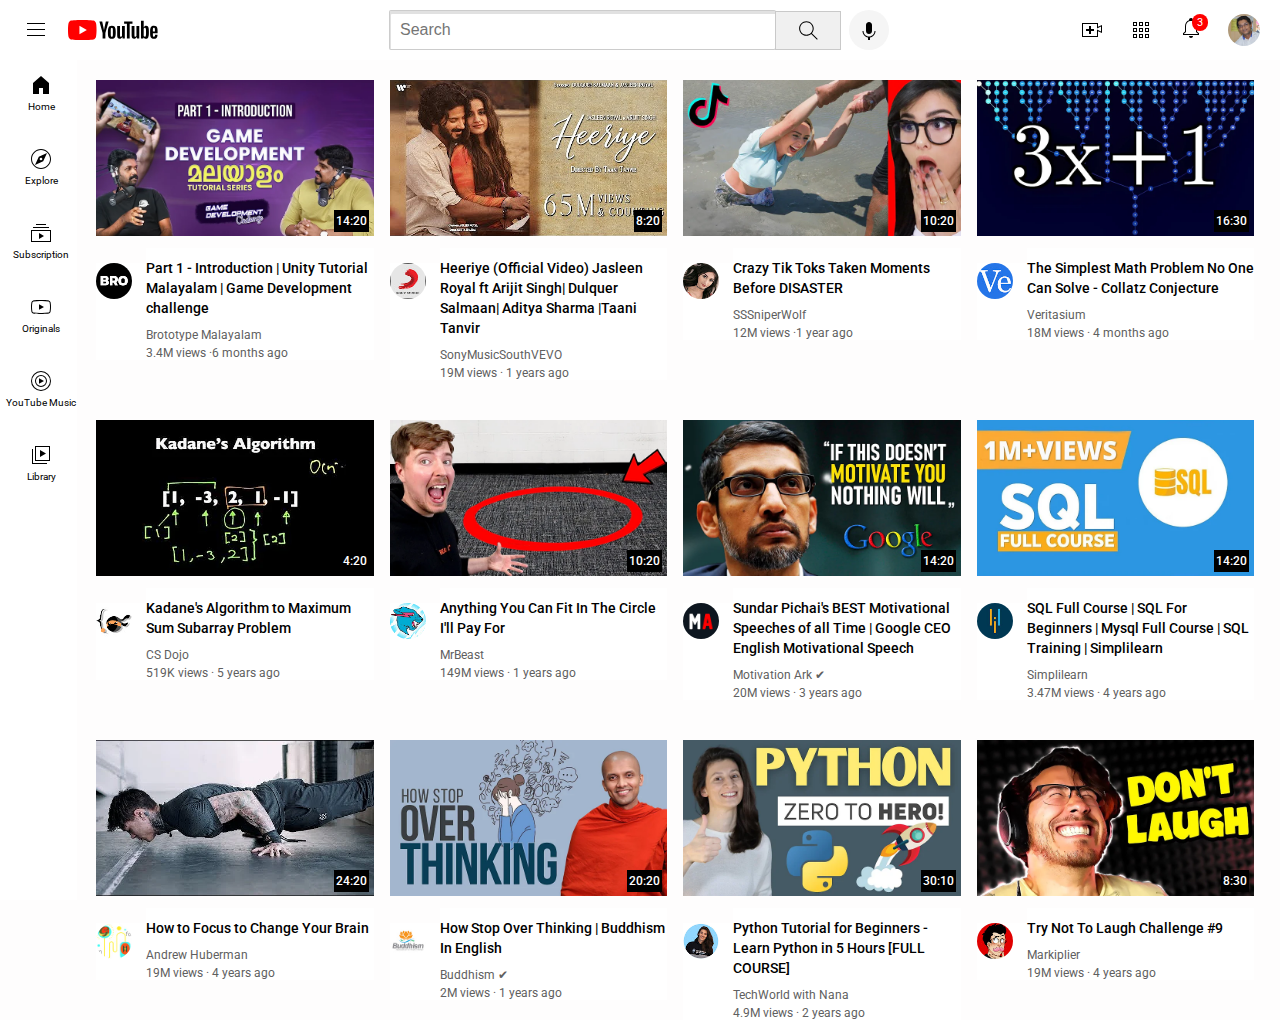
<file: index.html>
<!DOCTYPE html>
<html>
    <head>
        <title>YouTube.com clone</title>

        <link rel="preconnect" href="https://fonts.googleapis.com">
        <link rel="preconnect" href="https://fonts.gstatic.com" crossorigin>
        <link href="https://fonts.googleapis.com/css2?family=Roboto:wght@500;700&display=swap" rel="stylesheet">

        <link rel="stylesheet" href="styles/youtubegeneral.css">
        <link rel="stylesheet" href="styles/youtubeheader.css">
        <link rel="stylesheet" href="styles/youtube.css">
        <link rel="stylesheet" href="styles/slidebar.css">
    </head>
   
    <body>
        <div class="header">
            <div class="left-section"> 
                <img class="youtube-menu"src="Icons/hamburger-menu.svg">
                <img class="youtube-logo"src="Icons/youtube-logo.svg">
             </div>
            <div class="center-section">
                <input class="search-bar" type="text "  placeholder="Search">
                <button class="search-button">
                    <img class="search-icon" src="Icons/search.svg">
                </button>
                <button class="voicesearch-button">
                    <img class="voice-search"src="Icons/voice-search-icon.svg">
                </button>
            </div>
            <div class="right-section">
                <img class="icon-upload"src="Icons/upload.svg">
                <img class="icon-app" src="Icons/youtube-apps.svg">
                <div class="notifications-icon"> 
                    <img class="icon-notification" src="Icons/notifications.svg">
                    <div class="notification-count">3</div>
                </div>
                <img class="channel-profile"src="Channel/Profilepic1.jpg">
            </div>   
        </div>

        <div class="side-bar">
            <div class="sidebar-link">
                <img src="Icons/home (1).svg">
                <div>Home</div>
            </div>
            <div class="sidebar-link">
                <img src="Icons/explore.svg">
                <div>Explore</div>
            </div>
            <div class="sidebar-link">
                <img src="Icons/subscriptions.svg">
                <div>Subscription</div>
            </div>
            <div class="sidebar-link">
                <img src="Icons/originals.svg">
                <div>Originals</div>
            </div>
            <div class="sidebar-link">
                <img src="Icons/youtube-music.svg">
                <div>YouTube Music</div>
            </div>
            <div class="sidebar-link">
                <img src="Icons/library.svg">
                <div>Library</div>
            </div>
        </div>
       
        <div class="video-grid">
            <div class="video-preview">
                <div class="thumbnail-row">
                    <img class="thumbnail-image" src="Thumbnail/thumb1.webp">
                    <div  class="video-time">
                        14:20
                    </div>
                </div>
        
                <div class="video-info-grid">
                    <div class="channel-pic">
                        <img class="profile-picture" src="Channel/channels-1.jpg">
                    </div>
        
                    <div class="video-info">
        
                        <p class="video-title">
                            Part 1 - Introduction | Unity Tutorial Malayalam | Game Development challenge
                        </p>
                        <p class="video-author">
                            Brototype Malayalam
                        </p>
                        <p class="video-stats">
                            3.4M views 	&#183;6 months ago
                        </p>
                    </div>
                </div>
            </div>
        
            <div class="video-preview">
                <div class="thumbnail-row">
                    <img class="thumbnail-image" src="Thumbnail/thumb2.web.jpg">
                    <div  class="video-time">
                        8:20
                    </div>
                </div>
        
                <div class="video-info-grid">
                    <div class="channel-pic">
                        <img class="profile-picture" src="Channel/channels-2.jpg">
                    </div>
        
                    <div class="video-info">
        
                        <p class="video-title">
                            Heeriye (Official Video) Jasleen Royal ft Arijit Singh| Dulquer Salmaan| Aditya Sharma |Taani Tanvir
                        </p>
                        <p class="video-author">
                            SonyMusicSouthVEVO
                        </p>
                        <p class="video-stats">
                            19M views 	&#183; 1 years ago
                        </p>
                    </div>
                </div>
            </div>
        
        
        
            <div class="video-preview">
        
                <div class="thumbnail-row">
                    <img class="thumbnail-image" src="Thumbnail/thumbnail-3.webp">
                    <div  class="video-time">
                        10:20
                    </div>
                </div>
        
                <div class="video-info-grid">
                    <div class="channel-pic">
                        <img class="profile-picture" src="Channel/channel-3.jpeg">
                    </div>
        
                    <div class="video-info">
        
                        <p class="video-title">
                            Crazy Tik Toks Taken Moments Before DISASTER
                        </p>
                        <p class="video-author">
                            SSSniperWolf
                        </p>
                        <p class="video-stats">
                            12M views 	&#183;1 year ago
                        </p>
                    </div>
                </div>
            </div>
        
            <div class="video-preview">
        
                <div class="thumbnail-row">
                    <img class="thumbnail-image" src="Thumbnail/thumbnail-4.webp">
                    <div  class="video-time">
                        16:30
                    </div>
                </div>
        
                <div class="video-info-grid">
                    <div class="channel-pic">
                        <img class="profile-picture" src="Channel/channel-4.jpeg">
                    </div>
        
                    <div class="video-info">
        
                        <p class="video-title">
                            
                            The Simplest Math Problem No One Can Solve - Collatz Conjecture
                        </p>
                        <p class="video-author">
                            Veritasium
                        </p>
                        <p class="video-stats">
                            18M views	&#183; 4 months ago
                        </p>
                    </div>
                </div>
            </div>
        
            <div class="video-preview">
        
                <div class="thumbnail-row">
                    <img class="thumbnail-image" src="Thumbnail/thumbnail-5.webp">
                    <div  class="video-time">
                        4:20
                    </div>
                </div>
        
                <div class="video-info-grid">
                    <div class="channel-pic">
                        <img class="profile-picture" src="Channel/channel-5.jpeg">
                    </div>
        
                    <div class="video-info">
        
                        <p class="video-title">
                            Kadane's Algorithm to Maximum Sum Subarray Problem
                        </p>
                        <p class="video-author">
                            CS Dojo
                        </p>
                        <p class="video-stats">
                            519K views 	&#183; 5 years ago
                        </p>
                    </div>
                </div>
            </div>
        
            <div class="video-preview">
        
                <div class="thumbnail-row">
                    <img class="thumbnail-image" src="Thumbnail/thumbnail-6.webp">
                    <div  class="video-time">
                        10:20
                    </div>
                </div>
        
                <div class="video-info-grid">
                    <div class="channel-pic">
                        <img class="profile-picture" src="Channel/channel-6.jpeg">
                    </div>
        
                    <div class="video-info">
        
                        <p class="video-title">
                            Anything You Can Fit In The Circle I'll Pay For
                        </p>
                        <p class="video-author">
                            MrBeast
                        </p>
                        <p class="video-stats">
                            149M views 	&#183; 1 years ago
                        </p>
                    </div>
                </div>
            </div>
            <div class="video-preview">
        
                <div class="thumbnail-row">
                    <img class="thumbnail-image" src="Thumbnail/thumb3.webp">
                    <div  class="video-time">
                        14:20
                    </div>
                </div>
        
                <div class="video-info-grid">
                    <div class="channel-pic">
                        <img class="profile-picture" src="Channel/channels7_profile.jpg">
                    </div>
        
                    <div class="video-info">
        
                        <p class="video-title">
                            Sundar Pichai's BEST Motivational Speeches of all Time | Google CEO English Motivational Speech
                        </p>
                        <p class="video-author">
                            Motivation Ark &#10004;
                        </p>
                        <p class="video-stats">
                            20M views 	&#183; 3 years ago
                        </p>
                    </div>
                </div>
            </div>
            <div class="video-preview">
        
                <div class="thumbnail-row">
                    <img class="thumbnail-image" src="Thumbnail/thumb4.web.webp">
                    <div  class="video-time">
                        14:20
                    </div>
                </div>
        
                <div class="video-info-grid">
                    <div class="channel-pic">
                        <img class="profile-picture" src="Channel/channels-3.jpg">
                    </div>
        
                    <div class="video-info">
        
                        <p class="video-title">
                            SQL Full Course | SQL For Beginners | Mysql Full Course | SQL Training | Simplilearn
                        </p>
                        <p class="video-author">
                            Simplilearn
                        </p>
                        <p class="video-stats">
                            3.47M views 	&#183; 4 years ago
                        </p>
                    </div>
                </div>
            </div>
            <div class="video-preview">
        
                <div class="thumbnail-row">
                    <img class="thumbnail-image" src="Thumbnail/thumbnail-9.webp">
                    <div  class="video-time">
                        24:20
                    </div>
                </div>
        
                <div class="video-info-grid">
                    <div class="channel-pic">
                        <img class="profile-picture" src="Channel/Profilepic.jpg">
                    </div>
        
                    <div class="video-info">
        
                        <p class="video-title">
                            How to Focus to Change Your Brain
                        </p>
                        <p class="video-author">
                            Andrew Huberman
                        </p>
                        <p class="video-stats">
                            19M views 	&#183; 4 years ago
                        </p>
                    </div>
                </div>
            </div>
        
            <div class="video-preview">
        
                <div class="thumbnail-row">
                    <img class="thumbnail-image" src="Thumbnail/thumb6.web.webp">
                    <div  class="video-time">
                        20:20
                    </div>
                </div>
        
                <div class="video-info-grid">
                    <div class="channel-pic">
                        <img class="profile-picture" src="Channel/channels6.jpg">
                    </div>
        
                    <div class="video-info">
        
                        <p class="video-title">
                            How Stop Over Thinking  | Buddhism In English
                        </p>
                        <p class="video-author">
                            Buddhism &#10004;
                        </p>
                        <p class="video-stats">
                            2M views 	&#183; 1 years ago
                        </p>
                    </div>
                </div>
            </div>

            <div class="video-preview">
        
                <div class="thumbnail-row">
                    <img class="thumbnail-image" src="Thumbnail/thumb5.web.webp">
                    <div  class="video-time">
                        30:10
                    </div>
                </div>
        
                <div class="video-info-grid">
                    <div class="channel-pic">
                        <img class="profile-picture" src="Channel/channels-4.jpg">
                    </div>
        
                    <div class="video-info">
        
                        <p class="video-title">
                            Python Tutorial for Beginners - Learn Python in 5 Hours [FULL COURSE]
                        </p>
                        <p class="video-author">
                            TechWorld with Nana
                        </p>
                        <p class="video-stats">
                            4.9M views 	&#183; 2 years ago
                        </p>
                    </div>
                </div>
            </div>

            <div class="video-preview">
        
                <div class="thumbnail-row">
                    <img class="thumbnail-image" src="Thumbnail/thumbnail-2.webp">
                    <div  class="video-time">
                        8:30
                    </div>
                </div>
        
                <div class="video-info-grid">
                    <div class="channel-pic">
                        <img class="profile-picture" src="Channel/channel-2.jpeg">
                    </div>
        
                    <div class="video-info">
        
                        <p class="video-title">
                            Try Not To Laugh Challenge #9
                        </p>
                        <p class="video-author">
                            Markiplier
                        </p>
                        <p class="video-stats">
                            19M views 	&#183; 4 years ago
                        </p>
                    </div>
                </div>
            </div>

        </div>
 
    
    </body>
</html>
</file>
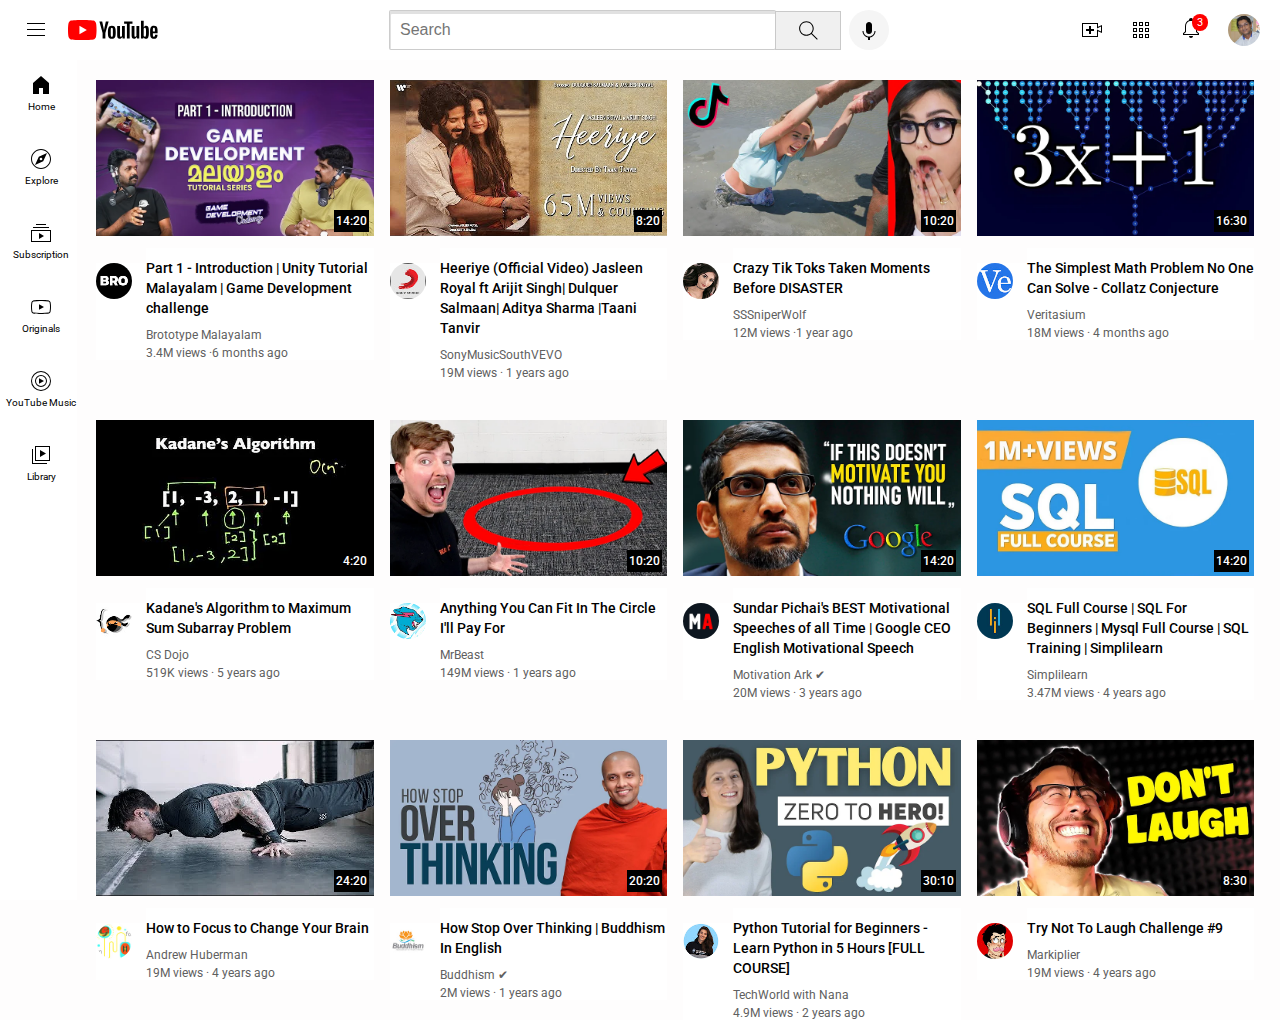
<file: youtube.html>
<!DOCTYPE html>
<html>
    <head>
        <title>YouTube.com clone</title>

        <link rel="preconnect" href="https://fonts.googleapis.com">
        <link rel="preconnect" href="https://fonts.gstatic.com" crossorigin>
        <link href="https://fonts.googleapis.com/css2?family=Roboto:wght@500;700&display=swap" rel="stylesheet">

        <link rel="stylesheet" href="styles/youtubegeneral.css">
        <link rel="stylesheet" href="styles/youtubeheader.css">
        <link rel="stylesheet" href="styles/youtube.css">
        <link rel="stylesheet" href="styles/slidebar.css">
    </head>
   
    <body>
        <div class="header">
            <div class="left-section"> 
                <img class="youtube-menu"src="Icons/hamburger-menu.svg">
                <img class="youtube-logo"src="Icons/youtube-logo.svg">
             </div>
            <div class="center-section">
                <input class="search-bar" type="text "  placeholder="Search">
                <button class="search-button">
                    <img class="search-icon" src="Icons/search.svg">
                </button>
                <button class="voicesearch-button">
                    <img class="voice-search"src="Icons/voice-search-icon.svg">
                </button>
            </div>
            <div class="right-section">
                <img class="icon-upload"src="Icons/upload.svg">
                <img class="icon-app" src="Icons/youtube-apps.svg">
                <div class="notifications-icon"> 
                    <img class="icon-notification" src="Icons/notifications.svg">
                    <div class="notification-count">3</div>
                </div>
                <img class="channel-profile"src="Channel/Profilepic1.jpg">
            </div>   
        </div>

        <div class="side-bar">
            <div class="sidebar-link">
                <img src="Icons/home (1).svg">
                <div>Home</div>
            </div>
            <div class="sidebar-link">
                <img src="Icons/explore.svg">
                <div>Explore</div>
            </div>
            <div class="sidebar-link">
                <img src="Icons/subscriptions.svg">
                <div>Subscription</div>
            </div>
            <div class="sidebar-link">
                <img src="Icons/originals.svg">
                <div>Originals</div>
            </div>
            <div class="sidebar-link">
                <img src="Icons/youtube-music.svg">
                <div>YouTube Music</div>
            </div>
            <div class="sidebar-link">
                <img src="Icons/library.svg">
                <div>Library</div>
            </div>
        </div>
       
        <div class="video-grid">
            <div class="video-preview">
                <div class="thumbnail-row">
                    <img class="thumbnail-image" src="Thumbnail/thumb1.webp">
                    <div  class="video-time">
                        14:20
                    </div>
                </div>
        
                <div class="video-info-grid">
                    <div class="channel-pic">
                        <img class="profile-picture" src="Channel/channels-1.jpg">
                    </div>
        
                    <div class="video-info">
        
                        <p class="video-title">
                            Part 1 - Introduction | Unity Tutorial Malayalam | Game Development challenge
                        </p>
                        <p class="video-author">
                            Brototype Malayalam
                        </p>
                        <p class="video-stats">
                            3.4M views 	&#183;6 months ago
                        </p>
                    </div>
                </div>
            </div>
        
            <div class="video-preview">
                <div class="thumbnail-row">
                    <img class="thumbnail-image" src="Thumbnail/thumb2.web.jpg">
                    <div  class="video-time">
                        8:20
                    </div>
                </div>
        
                <div class="video-info-grid">
                    <div class="channel-pic">
                        <img class="profile-picture" src="Channel/channels-2.jpg">
                    </div>
        
                    <div class="video-info">
        
                        <p class="video-title">
                            Heeriye (Official Video) Jasleen Royal ft Arijit Singh| Dulquer Salmaan| Aditya Sharma |Taani Tanvir
                        </p>
                        <p class="video-author">
                            SonyMusicSouthVEVO
                        </p>
                        <p class="video-stats">
                            19M views 	&#183; 1 years ago
                        </p>
                    </div>
                </div>
            </div>
        
        
        
            <div class="video-preview">
        
                <div class="thumbnail-row">
                    <img class="thumbnail-image" src="Thumbnail/thumbnail-3.webp">
                    <div  class="video-time">
                        10:20
                    </div>
                </div>
        
                <div class="video-info-grid">
                    <div class="channel-pic">
                        <img class="profile-picture" src="Channel/channel-3.jpeg">
                    </div>
        
                    <div class="video-info">
        
                        <p class="video-title">
                            Crazy Tik Toks Taken Moments Before DISASTER
                        </p>
                        <p class="video-author">
                            SSSniperWolf
                        </p>
                        <p class="video-stats">
                            12M views 	&#183;1 year ago
                        </p>
                    </div>
                </div>
            </div>
        
            <div class="video-preview">
        
                <div class="thumbnail-row">
                    <img class="thumbnail-image" src="Thumbnail/thumbnail-4.webp">
                    <div  class="video-time">
                        16:30
                    </div>
                </div>
        
                <div class="video-info-grid">
                    <div class="channel-pic">
                        <img class="profile-picture" src="Channel/channel-4.jpeg">
                    </div>
        
                    <div class="video-info">
        
                        <p class="video-title">
                            
                            The Simplest Math Problem No One Can Solve - Collatz Conjecture
                        </p>
                        <p class="video-author">
                            Veritasium
                        </p>
                        <p class="video-stats">
                            18M views	&#183; 4 months ago
                        </p>
                    </div>
                </div>
            </div>
        
            <div class="video-preview">
        
                <div class="thumbnail-row">
                    <img class="thumbnail-image" src="Thumbnail/thumbnail-5.webp">
                    <div  class="video-time">
                        4:20
                    </div>
                </div>
        
                <div class="video-info-grid">
                    <div class="channel-pic">
                        <img class="profile-picture" src="Channel/channel-5.jpeg">
                    </div>
        
                    <div class="video-info">
        
                        <p class="video-title">
                            Kadane's Algorithm to Maximum Sum Subarray Problem
                        </p>
                        <p class="video-author">
                            CS Dojo
                        </p>
                        <p class="video-stats">
                            519K views 	&#183; 5 years ago
                        </p>
                    </div>
                </div>
            </div>
        
            <div class="video-preview">
        
                <div class="thumbnail-row">
                    <img class="thumbnail-image" src="Thumbnail/thumbnail-6.webp">
                    <div  class="video-time">
                        10:20
                    </div>
                </div>
        
                <div class="video-info-grid">
                    <div class="channel-pic">
                        <img class="profile-picture" src="Channel/channel-6.jpeg">
                    </div>
        
                    <div class="video-info">
        
                        <p class="video-title">
                            Anything You Can Fit In The Circle I'll Pay For
                        </p>
                        <p class="video-author">
                            MrBeast
                        </p>
                        <p class="video-stats">
                            149M views 	&#183; 1 years ago
                        </p>
                    </div>
                </div>
            </div>
            <div class="video-preview">
        
                <div class="thumbnail-row">
                    <img class="thumbnail-image" src="Thumbnail/thumb3.webp">
                    <div  class="video-time">
                        14:20
                    </div>
                </div>
        
                <div class="video-info-grid">
                    <div class="channel-pic">
                        <img class="profile-picture" src="Channel/channels7_profile.jpg">
                    </div>
        
                    <div class="video-info">
        
                        <p class="video-title">
                            Sundar Pichai's BEST Motivational Speeches of all Time | Google CEO English Motivational Speech
                        </p>
                        <p class="video-author">
                            Motivation Ark &#10004;
                        </p>
                        <p class="video-stats">
                            20M views 	&#183; 3 years ago
                        </p>
                    </div>
                </div>
            </div>
            <div class="video-preview">
        
                <div class="thumbnail-row">
                    <img class="thumbnail-image" src="Thumbnail/thumb4.web.webp">
                    <div  class="video-time">
                        14:20
                    </div>
                </div>
        
                <div class="video-info-grid">
                    <div class="channel-pic">
                        <img class="profile-picture" src="Channel/channels-3.jpg">
                    </div>
        
                    <div class="video-info">
        
                        <p class="video-title">
                            SQL Full Course | SQL For Beginners | Mysql Full Course | SQL Training | Simplilearn
                        </p>
                        <p class="video-author">
                            Simplilearn
                        </p>
                        <p class="video-stats">
                            3.47M views 	&#183; 4 years ago
                        </p>
                    </div>
                </div>
            </div>
            <div class="video-preview">
        
                <div class="thumbnail-row">
                    <img class="thumbnail-image" src="Thumbnail/thumbnail-9.webp">
                    <div  class="video-time">
                        24:20
                    </div>
                </div>
        
                <div class="video-info-grid">
                    <div class="channel-pic">
                        <img class="profile-picture" src="Channel/Profilepic.jpg">
                    </div>
        
                    <div class="video-info">
        
                        <p class="video-title">
                            How to Focus to Change Your Brain
                        </p>
                        <p class="video-author">
                            Andrew Huberman
                        </p>
                        <p class="video-stats">
                            19M views 	&#183; 4 years ago
                        </p>
                    </div>
                </div>
            </div>
        
            <div class="video-preview">
        
                <div class="thumbnail-row">
                    <img class="thumbnail-image" src="Thumbnail/thumb6.web.webp">
                    <div  class="video-time">
                        20:20
                    </div>
                </div>
        
                <div class="video-info-grid">
                    <div class="channel-pic">
                        <img class="profile-picture" src="Channel/channels6.jpg">
                    </div>
        
                    <div class="video-info">
        
                        <p class="video-title">
                            How Stop Over Thinking  | Buddhism In English
                        </p>
                        <p class="video-author">
                            Buddhism &#10004;
                        </p>
                        <p class="video-stats">
                            2M views 	&#183; 1 years ago
                        </p>
                    </div>
                </div>
            </div>

            <div class="video-preview">
        
                <div class="thumbnail-row">
                    <img class="thumbnail-image" src="Thumbnail/thumb5.web.webp">
                    <div  class="video-time">
                        30:10
                    </div>
                </div>
        
                <div class="video-info-grid">
                    <div class="channel-pic">
                        <img class="profile-picture" src="Channel/channels-4.jpg">
                    </div>
        
                    <div class="video-info">
        
                        <p class="video-title">
                            Python Tutorial for Beginners - Learn Python in 5 Hours [FULL COURSE]
                        </p>
                        <p class="video-author">
                            TechWorld with Nana
                        </p>
                        <p class="video-stats">
                            4.9M views 	&#183; 2 years ago
                        </p>
                    </div>
                </div>
            </div>

            <div class="video-preview">
        
                <div class="thumbnail-row">
                    <img class="thumbnail-image" src="Thumbnail/thumbnail-2.webp">
                    <div  class="video-time">
                        8:30
                    </div>
                </div>
        
                <div class="video-info-grid">
                    <div class="channel-pic">
                        <img class="profile-picture" src="Channel/channel-2.jpeg">
                    </div>
        
                    <div class="video-info">
        
                        <p class="video-title">
                            Try Not To Laugh Challenge #9
                        </p>
                        <p class="video-author">
                            Markiplier
                        </p>
                        <p class="video-stats">
                            19M views 	&#183; 4 years ago
                        </p>
                    </div>
                </div>
            </div>

        </div>
 
    
    </body>
</html>
</file>
<file: styles/youtubegeneral.css>
p{
    font-family:Roboto,Arial;
    margin-top: 0;
    margin-bottom: 0;
}
body{
    margin:0;
    padding-top:80px;
    padding-left:96px;
    padding-right:26px;
    background-color: rgb(254, 253, 253);
}
</file>
<file: styles/youtubeheader.css>
.header{
    height: 60px;
    display:flex;
    flex-direction: row;
    justify-content: space-between;
    position:fixed;
    top:0;
    left:0;
    right:0;
    z-index: 100;
    background-color: white;
    border-bottom-width:1px;
    border-bottom-color: rgb(219, 215, 215);


}
.left-section{
    display: flex;
    align-items: center;
}
.youtube-menu{
    height: 24px;
    margin-left: 24px;
    margin-right:20px

}
.youtube-logo{
    height: 20px;
}
.center-section{
    flex:1;
    margin-left: 70px;
    margin-right:30px;
    max-width: 500px;
    display: flex;
    align-items: center;
}

    .search-bar{
        flex:1;
        height: 36px;
        padding-left: 10px;
        font-size:16px;
        border-style: solid;
        border-width: 1px;
        border-color: rgba(192, 192, 192, 0.804);
        border-radius: 2px;
        box-shadow: inset 1px 3px #0000001e;
        width:0;
    }
    .search-bar::placeholder{
        font-family:Arial;
        font-size: 16px;
    }

.search-button{
    height: 39px;
    width: 66px;
    background-color:rgb(240, 240, 240);
    border-width: 1px;
    border-style: solid;
    border-color:rgba(192, 192, 192, 0.804);
    margin-left: -1px;
    margin-right:8px;
}

.search-icon{
    height:25px;
    margin-top: 4px;

}
.voicesearch-button{
    height:40px;
    width: 40px;
    border-radius: 20px;
    border: none;
    background: rgb(245, 245, 245);
}

.voice-search{
    height:24px;
    margin-top: 4px;
   
}

.right-section{
    display: flex;
    align-items: center;
    width:180px;
    justify-content: space-between;
    margin-right: 20px;
    flex-shrink:0;
}

.icon-upload{
    height: 24px;
    
}
.icon-app{
    height: 24px; 
}

.icon-notification{
    height: 24px;
}

.notifications-icon{
position: relative;
}

.notification-count{
position: absolute;
top:-2px;
right:-5px;
background-color: red;
color: white;
font-family: Roboto,Arial;
font-size: 11px;
border-radius: 10px;
padding-left: 5px;
padding-right: 5px;
padding-bottom: 2px;
padding-top: 2px;

}

.channel-profile{
    height: 32px;
    border-radius: 16px;
}
</file>
<file: styles/youtube.css>
.thumbnail-image{
    width:100%;
    cursor: pointer;
}

.video-grid{
    display:grid;
    grid-template-columns:1fr 1fr 1fr 1fr;
    column-gap: 16px;
    row-gap: 40px;
}


.video-title{
    margin-top:10px;
    font-size: 14px;
    font-weight: 500;
    line-height: 20px;
    cursor: pointer;
    margin-bottom: 10px;
}
.video-info-grid{
    display:grid;
    grid-template-columns: 50px 1fr;
}
.channel-pic{
    margin-top: 15px;
    background-color: #fff;
}
.video-info{
    background-color: #fff;
}
.profile-picture{
    width: 36px;  
    border-radius: 50px; 
    cursor: pointer;    
}
.thumbnail-row{
    margin-bottom:8px;
    position:relative;
}
.video-author,
.video-stats{
    font-size: 12px;
    color:rgb(96, 96, 96);
    cursor: pointer;
}
.video-author{
    margin-bottom: 4px;
}

.video-time{
    background-color: black;
    color: white;
    position: absolute;
    bottom: 8px;
    right:5px;
    padding-left: 2px;
    padding-right: 2px;
    padding-top: 4px;
    padding-bottom: 4px;
    font-family: Roboto,Arial;
    font-size: 12px;
    font-weight: 500;

    
}
</file>
<file: styles/slidebar.css>
.side-bar{
    position:fixed;
    left:0;
    bottom:0;
    top:55px;
    width: 72px;
    background-color: rgb(255, 255, 255);
    z-index:200;
    padding-left: 5px;
}
.sidebar-link{
    display: flex;
    justify-content: center;
    align-items: center;
    flex-direction:column;
    height: 74px;
    cursor: pointer;
}

.sidebar-link:hover{
    background-color: rgb(226, 220, 220);
}

.sidebar-link img{
    height: 24px;
    margin-bottom: 4px;
}

.sidebar-link div{
    font-family:Roboto,Arial;
    font-size:10px;

}
</file>
